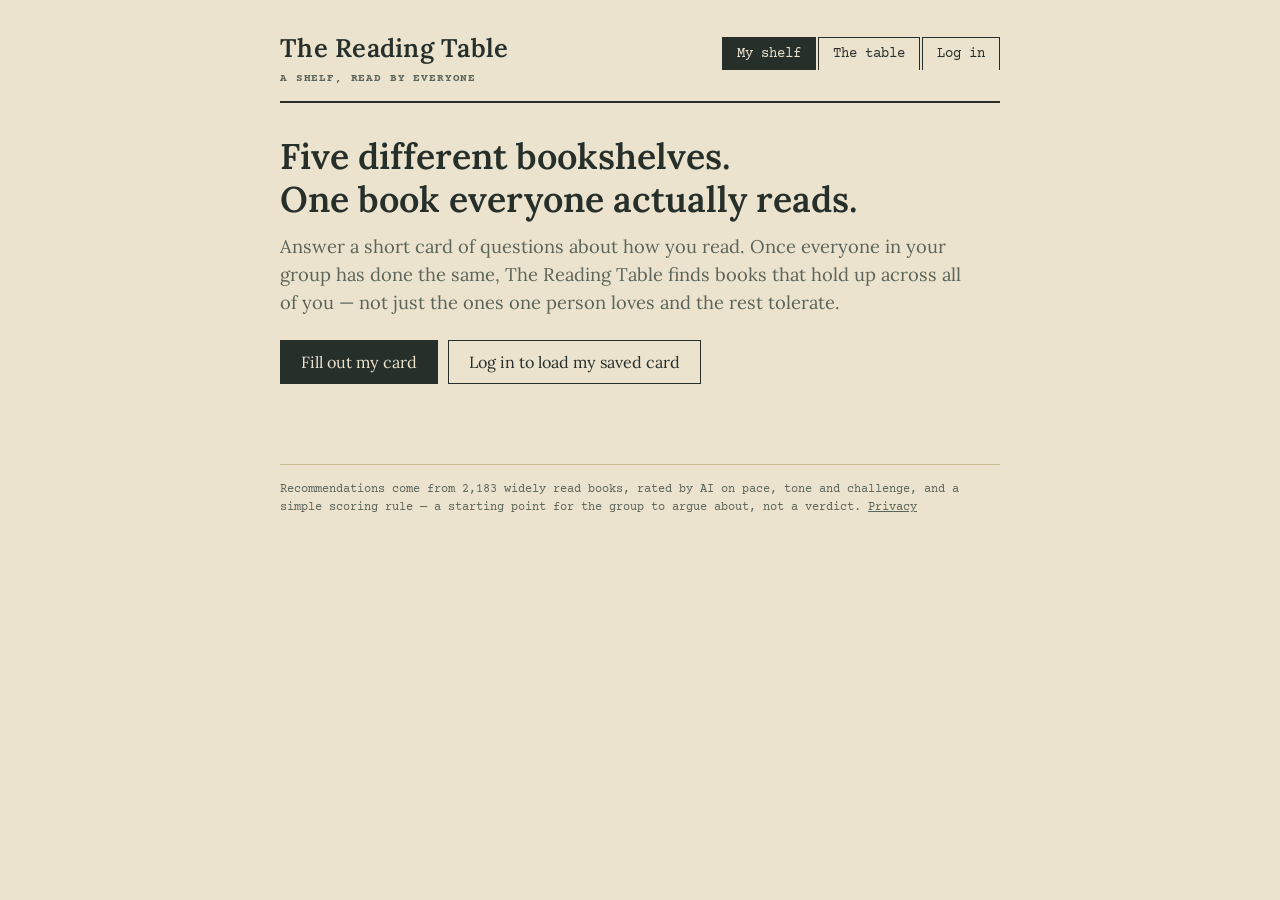
<file: index.html>
<!DOCTYPE html>
<html lang="en">
<head>
<meta charset="UTF-8">
<meta name="viewport" content="width=device-width, initial-scale=1, viewport-fit=cover">
<title>The Reading Table</title>
<meta name="description" content="Answer a short card about how you read, combine with your friends, and find a book the whole group will actually enjoy.">
<link rel="icon" href="data:image/svg+xml,<svg xmlns=%22http://www.w3.org/2000/svg%22 viewBox=%220 0 100 100%22><text y=%22.9em%22 font-size=%2290%22>📚</text></svg>">
<link rel="preconnect" href="https://fonts.googleapis.com">
<link rel="preconnect" href="https://fonts.gstatic.com" crossorigin>
<link href="https://fonts.googleapis.com/css2?family=Lora:ital,wght@0,400;0,500;0,600;1,400&family=Courier+Prime:wght@400;700&display=swap" rel="stylesheet">
<link rel="stylesheet" href="css/styles.css">
</head>
<body>
<div class="wrap" id="app"></div>
<noscript><p style="padding:20px">The Reading Table needs JavaScript enabled.</p></noscript>
<script src="js/vendor/supabase-2.117.3.js"></script>
<script src="js/config.js"></script>
<script src="js/books.js"></script>
<script src="js/data.js"></script>
<script src="js/cloud.js"></script>
<script src="js/app.js"></script>
</body>
</html>
</file>
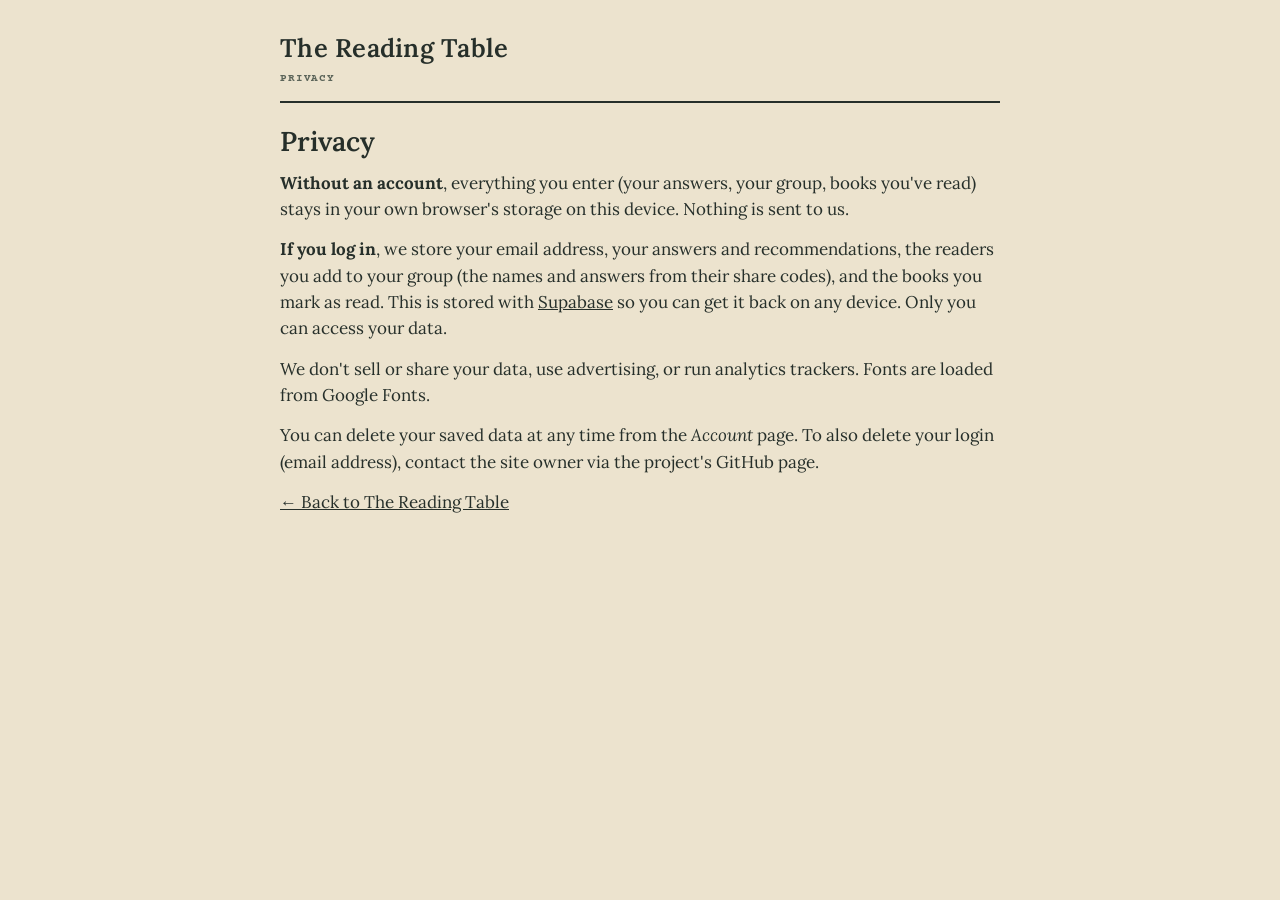
<file: privacy.html>
<!DOCTYPE html>
<html lang="en">
<head>
<meta charset="UTF-8">
<meta name="viewport" content="width=device-width, initial-scale=1, viewport-fit=cover">
<title>Privacy · The Reading Table</title>
<meta name="description" content="Answer a short card about how you read, combine with your friends, and find a book the whole group will actually enjoy.">
<link rel="icon" href="data:image/svg+xml,<svg xmlns=%22http://www.w3.org/2000/svg%22 viewBox=%220 0 100 100%22><text y=%22.9em%22 font-size=%2290%22>📚</text></svg>">
<link rel="preconnect" href="https://fonts.googleapis.com">
<link rel="preconnect" href="https://fonts.gstatic.com" crossorigin>
<link href="https://fonts.googleapis.com/css2?family=Lora:ital,wght@0,400;0,500;0,600;1,400&family=Courier+Prime:wght@400;700&display=swap" rel="stylesheet">
<link rel="stylesheet" href="css/styles.css">
</head>
<body>
<div class="wrap">
<header class="site"><div class="wordmark"><a href="./" style="text-decoration:none">The Reading Table</a><small>PRIVACY</small></div></header>
<h1 style="font-size:1.6rem">Privacy</h1>
<p><strong>Without an account</strong>, everything you enter (your answers, your group, books you've read) stays in your own browser's storage on this device. Nothing is sent to us.</p>
<p><strong>If you log in</strong>, we store your email address, your answers and recommendations, the readers you add to your group (the names and answers from their share codes), and the books you mark as read. This is stored with <a href="https://supabase.com">Supabase</a> so you can get it back on any device. Only you can access your data.</p>
<p>We don't sell or share your data, use advertising, or run analytics trackers. Fonts are loaded from Google Fonts.</p>
<p>You can delete your saved data at any time from the <em>Account</em> page. To also delete your login (email address), contact the site owner via the project's GitHub page.</p>
<p><a href="./">← Back to The Reading Table</a></p>
</div>
</body>
</html>
</file>
<file: css/styles.css>
:root {
  --paper: #ECE3CE;
  --paper-2: #F7F2E4;
  --ink: #262F2A;
  --ink-soft: #5B6459;
  --rule: #C6B991;
  --stamp: #A23F29;
  --gold: #A9781F;
  --good: #3D6650;
  --danger: #A23F29;
  --radius: 0px;
  font-size: 17px;
  box-sizing: border-box;
  padding-top: env(safe-area-inset-top, 0px);
  padding-bottom: env(safe-area-inset-bottom, 0px);
}
@media (prefers-color-scheme: dark) {
  :root:not([data-theme="light"]) {
    --paper: #23231F;
    --paper-2: #2B2A24;
    --ink: #E9E3D2;
    --ink-soft: #B6AE98;
    --rule: #4E4A3B;
    --stamp: #D97C5F;
    --gold: #D2A94A;
    --good: #7CB79B;
    --danger: #D97C5F;
  }
}
:root[data-theme="dark"] {
  --paper: #23231F;
  --paper-2: #2B2A24;
  --ink: #E9E3D2;
  --ink-soft: #B6AE98;
  --rule: #4E4A3B;
  --stamp: #D97C5F;
  --gold: #D2A94A;
  --good: #7CB79B;
  --danger: #D97C5F;
}
* { box-sizing: border-box; }
html, body { height: 100%; }
html { scroll-padding-top: env(safe-area-inset-top, 0px); }
body {
  margin: 0;
  background: var(--paper);
  color: var(--ink);
  font-family: 'Lora', Georgia, 'Times New Roman', serif;
  line-height: 1.55;
  -webkit-font-smoothing: antialiased;
}
.type-meta {
  font-family: 'Courier Prime', 'Courier New', monospace;
  letter-spacing: 0.02em;
}
a { color: inherit; }
button { font-family: inherit; }

.wrap {
  max-width: 760px;
  margin: 0 auto;
  padding: 28px 20px 80px;
}

/* Header */
header.site {
  border-bottom: 2px solid var(--ink);
  padding-bottom: 14px;
  margin-bottom: 22px;
  display: flex;
  align-items: baseline;
  justify-content: space-between;
  gap: 12px;
  flex-wrap: wrap;
}
.wordmark {
  font-size: 1.5rem;
  font-weight: 600;
  letter-spacing: 0.01em;
}
.wordmark small {
  display: block;
  font-family: 'Courier Prime', monospace;
  font-size: 0.62rem;
  color: var(--ink-soft);
  letter-spacing: 0.08em;
  margin-top: 3px;
}
nav.tabs {
  display: flex;
  gap: 2px;
}
nav.tabs button {
  background: transparent;
  border: 1px solid var(--ink);
  border-bottom: none;
  color: var(--ink);
  padding: 8px 14px;
  font-size: 0.82rem;
  cursor: pointer;
  font-family: 'Courier Prime', monospace;
}
nav.tabs button.active {
  background: var(--ink);
  color: var(--paper);
}

/* Index-card component */
.card {
  background: var(--paper-2);
  border: 1.5px solid var(--ink);
  box-shadow: 4px 4px 0 0 var(--rule);
  padding: 26px 24px;
  margin-bottom: 22px;
  position: relative;
}
.card + .card { margin-top: 22px; }
.card-label {
  font-family: 'Courier Prime', monospace;
  font-size: 0.72rem;
  color: var(--ink-soft);
  margin-bottom: 10px;
}

h1 { font-size: 2.1rem; font-weight: 600; margin: 0 0 12px; line-height: 1.2; }
h2 { font-size: 1.4rem; font-weight: 600; margin: 0 0 10px; }
h3 { font-size: 1.05rem; font-weight: 600; margin: 0 0 6px; }
p { margin: 0 0 14px; color: var(--ink); }
.muted { color: var(--ink-soft); }
.lede { font-size: 1.08rem; color: var(--ink-soft); max-width: 62ch; }

/* Buttons */
.btn {
  display: inline-block;
  background: var(--ink);
  color: var(--paper) !important;
  border: 1.5px solid var(--ink);
  padding: 11px 20px;
  font-size: 0.95rem;
  font-family: 'Lora', serif;
  cursor: pointer;
  text-decoration: none;
  transition: background 0.15s ease, color 0.15s ease;
}
.btn:hover { background: transparent; color: var(--ink) !important; }
.btn:disabled { opacity: 0.4; cursor: not-allowed; }
.btn.ghost {
  background: transparent;
  color: var(--ink) !important;
}
.btn.ghost:hover { background: var(--ink); color: var(--paper) !important; }
.btn.small { padding: 7px 12px; font-size: 0.82rem; }
.btn-row { display: flex; gap: 10px; flex-wrap: wrap; align-items: center; }

/* Hero */
.hero { padding: 10px 0 30px; }
.hero .btn-row { margin-top: 22px; }

/* Question options */
.opt-list { display: flex; flex-direction: column; gap: 0; margin: 16px 0 8px; }
.opt {
  display: flex;
  align-items: center;
  gap: 12px;
  padding: 12px 4px;
  border-bottom: 1px solid var(--rule);
  cursor: pointer;
}
.opt:last-child { border-bottom: none; }
.opt-box {
  width: 18px; height: 18px;
  border: 1.5px solid var(--ink);
  flex: 0 0 18px;
  display: flex; align-items: center; justify-content: center;
  font-size: 12px;
}
.opt.circle .opt-box { border-radius: 50%; }
.opt input { display: none; }
.opt.checked .opt-box { background: var(--ink); color: var(--paper); }
.opt-text { font-size: 0.98rem; }
.opt-sub { font-size: 0.82rem; color: var(--ink-soft); margin-top: 2px; }

/* Progress: card-stack ticks */
.stack {
  display: flex;
  gap: 4px;
  margin-bottom: 6px;
}
.stack i {
  display: block;
  width: 16px; height: 6px;
  background: var(--rule);
}
.stack i.done { background: var(--ink); }

/* Book shelf */
.shelf {
  display: grid;
  grid-template-columns: repeat(auto-fill, minmax(210px, 1fr));
  gap: 16px;
  margin-top: 16px;
}
.book {
  border: 1.5px solid var(--ink);
  background: var(--paper-2);
  padding: 16px 14px 14px;
  display: flex;
  flex-direction: column;
  min-height: 100%;
}
.book-title { font-weight: 600; font-size: 1.02rem; line-height: 1.3; margin-bottom: 3px; }
.book-author { font-size: 0.85rem; color: var(--ink-soft); margin-bottom: 10px; font-style: italic; }
.book-tags { font-family: 'Courier Prime', monospace; font-size: 0.68rem; color: var(--ink-soft); margin-bottom: 12px; line-height: 1.6; }
.book-tags span { display: inline-block; border: 1px solid var(--rule); padding: 1px 6px; margin: 0 4px 4px 0; }
.book-foot { margin-top: auto; display: flex; align-items: center; justify-content: space-between; gap: 8px; }

.stamp-score {
  font-family: 'Courier Prime', monospace;
  font-weight: 700;
  font-size: 0.95rem;
  color: var(--stamp);
  border: 2px solid var(--stamp);
  padding: 3px 9px;
  transform: rotate(-4deg);
  display: inline-block;
}
.book.top .stamp-score { animation: stampin 0.35s ease-out; }
@keyframes stampin {
  0% { transform: rotate(-4deg) scale(2.4); opacity: 0; }
  60% { transform: rotate(-4deg) scale(0.92); opacity: 1; }
  100% { transform: rotate(-4deg) scale(1); }
}

.ticks { display: flex; gap: 3px; align-items: center; }
.ticks i {
  width: 7px; height: 14px;
  background: var(--rule);
  display: block;
}
.ticks i.hi { background: var(--good); }
.ticks i.lo { background: var(--danger); opacity: 0.55; }

/* Group members */
.member-row {
  display: flex;
  align-items: center;
  justify-content: space-between;
  gap: 10px;
  padding: 10px 0;
  border-bottom: 1px solid var(--rule);
}
.member-row:last-child { border-bottom: none; }
.member-name { font-weight: 600; }
.member-meta { font-family: 'Courier Prime', monospace; font-size: 0.72rem; color: var(--ink-soft); }

textarea, input[type=text] {
  width: 100%;
  font-family: 'Courier Prime', monospace;
  font-size: 0.85rem;
  border: 1.5px solid var(--ink);
  background: var(--paper);
  color: var(--ink);
  padding: 10px;
}
textarea { min-height: 70px; resize: vertical; }
label.field-label { display: block; font-family: 'Courier Prime', monospace; font-size: 0.72rem; color: var(--ink-soft); margin-bottom: 6px; }
.field { margin-bottom: 16px; }

.code-box {
  background: var(--paper);
  border: 1px dashed var(--rule);
  padding: 12px;
  font-family: 'Courier Prime', monospace;
  font-size: 0.74rem;
  word-break: break-all;
  color: var(--ink-soft);
  margin-bottom: 10px;
}

.divider { border: none; border-top: 1px solid var(--rule); margin: 24px 0; }

.banner {
  border: 1.5px solid var(--gold);
  color: var(--ink);
  padding: 10px 14px;
  font-size: 0.85rem;
  margin-bottom: 18px;
}
.banner.error { border-color: var(--danger); }

.empty {
  border: 1.5px dashed var(--rule);
  padding: 30px 20px;
  text-align: center;
  color: var(--ink-soft);
}

footer.site {
  margin-top: 50px;
  padding-top: 16px;
  border-top: 1px solid var(--rule);
  font-family: 'Courier Prime', monospace;
  font-size: 0.68rem;
  color: var(--ink-soft);
}

@media (max-width: 520px) {
  h1 { font-size: 1.6rem; }
  .wrap { padding: 18px 14px 60px; }
  nav.tabs button { padding: 7px 10px; font-size: 0.74rem; }
}

/* "I've read this" button on book cards */
.book .read-btn { margin-top: 12px; align-self: flex-start; }
details summary { cursor: pointer; list-style: none; }
details summary::-webkit-details-marker { display: none; }
details summary h3::before { content: "▸ "; }
details[open] summary h3::before { content: "▾ "; }
footer.site a { color: var(--ink-soft); }
</file>
